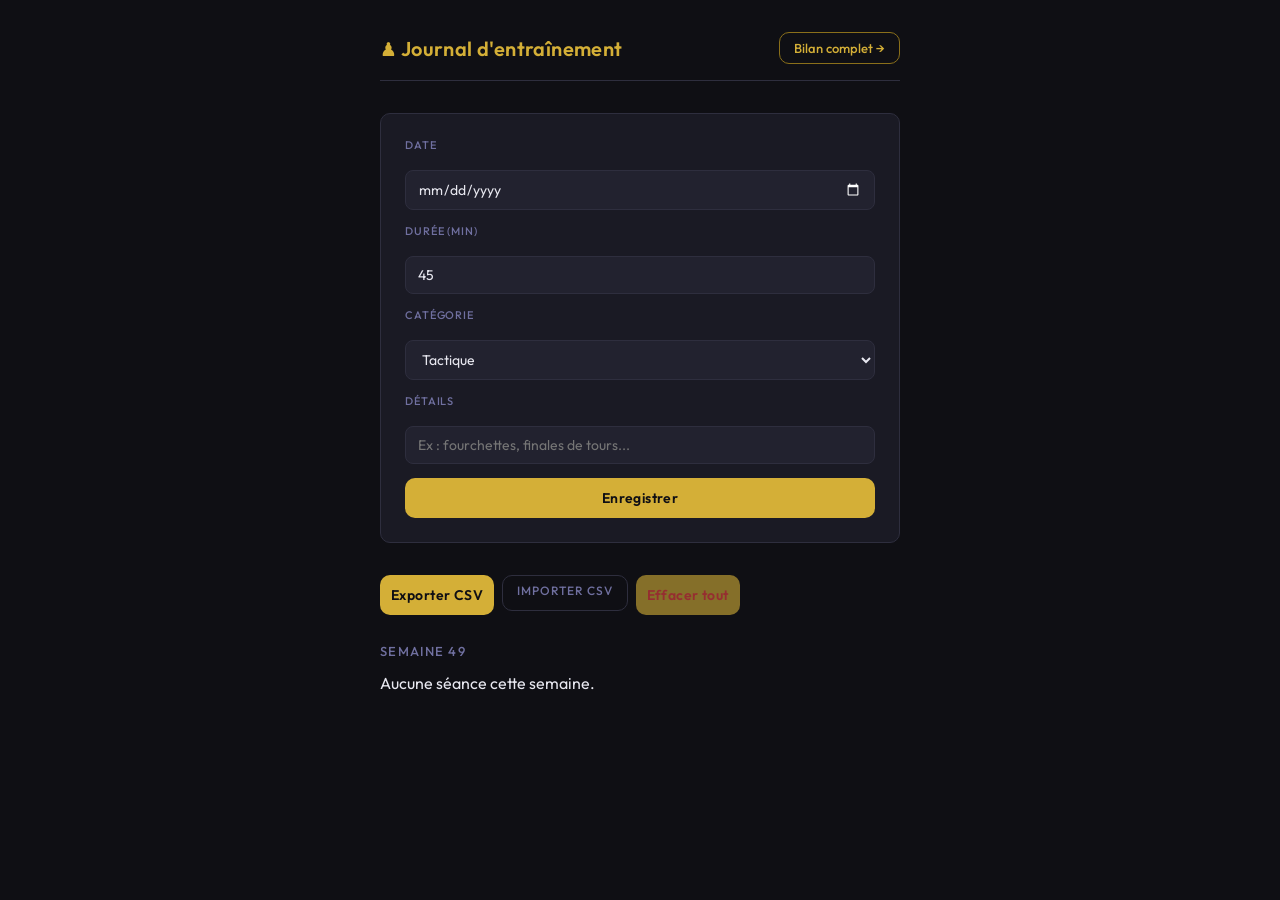
<file: index.html>
<!DOCTYPE html>
<html lang="fr">
<head>
  <meta charset="UTF-8">
  <title>Journal échecs</title>
  <link rel="stylesheet" href="style.css">
</head>
<body>

<div class="page-header">
  <h1>Journal d'entraînement</h1>
  <button class="btn-nav" type="button" onclick="window.location.href='bilan.html'">Bilan complet →</button>
</div>
<div id="streak"></div>
  <form>
    <label>Date</label>
    <input type="date" id="champ-date" />

    <label>Durée (min)</label>
    <input type="number" id="champ-duree" value="45" />

    <label>Catégorie</label>
    <select id="champ-categorie">
      <option value="tactique">Tactique</option>
      <option value="strategie">Stratégie</option>
      <option value="finale">Finale</option>
      <option value="ouverture">Ouverture</option>
      <option value="online">Jeu online</option>
    </select>

    <label>Détails</label>
    <input type="text" id="champ-travail" placeholder="Ex : fourchettes, finales de tours..." />

    <button type="button" onclick="enregistrer()">Enregistrer</button>
  </form>
<div class="data-actions">
  <button type="button" onclick="exporterCSV()">Exporter CSV</button>
  <label class="btn-import">
    Importer CSV
    <input type="file" id="import-csv" accept=".csv" onchange="importerCSV(event)" style="display:none" />
  </label>
  <button type="button" class="btn-reset" onclick="resetGlobal()">Effacer tout</button>
</div>
  <div id="derniere-seance"></div>
  <div id="bilan-semaine"></div>

  <script src="script.js"></script>
</body>
</html>
</file>
<file: style.css>
@import url('https://fonts.googleapis.com/css2?family=Outfit:wght@400;500;600&family=DM+Mono:wght@400;500&display=swap');

:root {
  --bg:       #0f0f14;
  --surface:  #1a1a24;
  --surface2: #22222f;
  --border:   #2e2e3e;
  --text:     #e8e8f0;
  --muted:    #7070a0;
  --gold:     #d4af37;
  --gold-dim: #8a6f1a;
  --green:    #22c55e;
  --amber:    #f59e0b;
  --red:      #ef4444;
  --radius:   10px;
}

* { box-sizing: border-box; margin: 0; padding: 0; }

body {
  font-family: 'Outfit', sans-serif;
  background: var(--bg);
  color: var(--text);
  max-width: 560px;
  margin: 0 auto;
  padding: 32px 20px 60px;
  min-height: 100vh;
}

/* ── En-tête ── */
.page-header {
  display: flex;
  align-items: center;
  justify-content: space-between;
  margin-bottom: 32px;
  padding-bottom: 16px;
  border-bottom: 1px solid var(--border);
}

h1 {
  font-size: 20px;
  font-weight: 600;
  color: var(--gold);
  letter-spacing: 0.02em;
}

h1::before {
  content: '♟ ';
  font-size: 18px;
}

/* ── Bouton de navigation ── */
.btn-nav {
  font-family: 'Outfit', sans-serif;
  font-size: 13px;
  font-weight: 500;
  padding: 7px 14px;
  background: transparent;
  color: var(--gold);
  border: 1px solid var(--gold-dim);
  border-radius: var(--radius);
  cursor: pointer;
  transition: background 0.2s, color 0.2s;
}

.btn-nav:hover {
  background: var(--gold);
  color: var(--bg);
}

/* ── Formulaire ── */
form {
  background: var(--surface);
  border: 1px solid var(--border);
  border-radius: var(--radius);
  padding: 24px;
  display: flex;
  flex-direction: column;
  gap: 14px;
  margin-bottom: 32px;
}

label {
  font-size: 11px;
  font-weight: 500;
  text-transform: uppercase;
  letter-spacing: 0.08em;
  color: var(--muted);
  margin-bottom: 4px;
  display: block;
}

input, select, textarea {
  font-family: 'Outfit', sans-serif;
  font-size: 14px;
  width: 100%;
  padding: 9px 12px;
  background: var(--surface2);
  color: var(--text);
  border: 1px solid var(--border);
  border-radius: 8px;
  outline: none;
  transition: border-color 0.2s;
}

input:focus, select:focus, textarea:focus {
  border-color: var(--gold-dim);
}

select option {
  background: var(--surface2);
}

/* ── Bouton principal ── */
button[type="button"]:not(.btn-nav):not(.del-btn) {
  font-family: 'Outfit', sans-serif;
  font-size: 14px;
  font-weight: 600;
  padding: 11px;
  background: var(--gold);
  color: var(--bg);
  border: none;
  border-radius: var(--radius);
  cursor: pointer;
  letter-spacing: 0.03em;
  transition: opacity 0.2s, transform 0.1s;
}

button[type="button"]:not(.btn-nav):not(.del-btn):hover {
  opacity: 0.88;
  transform: translateY(-1px);
}

button[type="button"]:not(.btn-nav):not(.del-btn):active {
  transform: translateY(0);
}

/* ── Sections ── */
h2 {
  font-size: 13px;
  font-weight: 500;
  text-transform: uppercase;
  letter-spacing: 0.1em;
  color: var(--muted);
  margin: 28px 0 14px;
}

h3 {
  font-size: 13px;
  font-weight: 500;
  color: var(--muted);
  margin: 18px 0 8px;
}

/* ── Cartes séances ── */
.seance-card {
  background: var(--surface);
  border: 1px solid var(--border);
  border-radius: var(--radius);
  padding: 14px 16px;
  margin-bottom: 8px;
  display: flex;
  align-items: flex-start;
  justify-content: space-between;
  gap: 12px;
  animation: fadeIn 0.25s ease;
}

@keyframes fadeIn {
  from { opacity: 0; transform: translateY(6px); }
  to   { opacity: 1; transform: translateY(0); }
}

.seance-meta {
  font-family: 'DM Mono', monospace;
  font-size: 11px;
  color: var(--muted);
  margin-bottom: 4px;
}

.seance-title {
  font-size: 14px;
  color: var(--text);
}

.badge {
  font-size: 11px;
  font-weight: 500;
  padding: 3px 10px;
  border-radius: 20px;
  white-space: nowrap;
}

.badge-tactique  { background: #1e3a5f; color: #60a5fa; }
.badge-strategie { background: #1e3f2f; color: #4ade80; }
.badge-finale    { background: #3f2d1a; color: #fbbf24; }
.badge-ouverture { background: #3a1e3f; color: #c084fc; }
.badge-online    { background: #3f1e1e; color: #f87171; }

.del-btn {
  background: none;
  border: none;
  color: var(--muted);
  cursor: pointer;
  font-size: 16px;
  padding: 0 4px;
  transition: color 0.2s;
  flex-shrink: 0;
}

.del-btn:hover { color: var(--red); }

/* ── Jauges XP ── */
.jauge-wrap {
  margin-bottom: 16px;
}

.jauge-header {
  display: flex;
  justify-content: space-between;
  font-size: 13px;
  margin-bottom: 6px;
}

.jauge-label { color: var(--text); font-weight: 500; }
.jauge-val   { font-family: 'DM Mono', monospace; font-size: 12px; color: var(--muted); }

.jauge-track {
  background: var(--surface2);
  border-radius: 6px;
  height: 10px;
  overflow: hidden;
  border: 1px solid var(--border);
}

.jauge-fill {
  height: 100%;
  border-radius: 6px;
  transition: width 0.6s cubic-bezier(0.4, 0, 0.2, 1);
  position: relative;
}

.jauge-fill::after {
  content: '';
  position: absolute;
  top: 0; left: 0; right: 0; bottom: 0;
  background: linear-gradient(90deg, transparent 0%, rgba(255,255,255,0.15) 50%, transparent 100%);
  border-radius: 6px;
}

/* ── Tableau ── */
table {
  width: 100%;
  border-collapse: collapse;
  font-size: 13px;
  margin-bottom: 8px;
}

th {
  text-align: left;
  padding: 8px 10px;
  font-size: 11px;
  font-weight: 500;
  text-transform: uppercase;
  letter-spacing: 0.06em;
  color: var(--muted);
  border-bottom: 1px solid var(--border);
}

td {
  padding: 8px 10px;
  border-bottom: 1px solid var(--border);
  color: var(--text);
}

tr:last-child td { border-bottom: none; }

/* ── Blocs mois historique ── */
.bloc-mois {
  margin-bottom: 32px;
  border-left: 2px solid var(--gold-dim);
  padding-left: 16px;
}

.bilan-tiers {
  font-size: 12px;
  font-family: 'DM Mono', monospace;
  color: var(--muted);
  margin-bottom: 10px;
  line-height: 1.8;
}

.check-ok  { color: var(--green); }
.check-ko  { color: var(--red); }

/* ── Objectifs form ── */
.objectifs-grid {
  display: grid;
  grid-template-columns: 1fr 1fr 1fr;
  gap: 12px;
  background: var(--surface);
  border: 1px solid var(--border);
  border-radius: var(--radius);
  padding: 20px;
  margin-bottom: 8px;
}

small {
  font-size: 12px;
  color: var(--muted);
}
#objectifs-form button {
  margin-top: 10px;
}
.data-actions {
  display: flex;
  gap: 8px;
  margin-bottom: 24px;
  flex-wrap: wrap;
}

.data-actions button,
.btn-import {
  font-family: 'Outfit', sans-serif;
  font-size: 12px;
  font-weight: 500;
  padding: 7px 14px;
  background: transparent;
  color: var(--muted);
  border: 1px solid var(--border);
  border-radius: var(--radius);
  cursor: pointer;
  transition: all 0.2s;
}

.data-actions button:hover,
.btn-import:hover {
  color: var(--text);
  border-color: var(--muted);
}

.btn-reset {
  color: var(--red) !important;
  border-color: var(--red) !important;
  opacity: 0.6;
}

.btn-reset:hover {
  opacity: 1 !important;
  background: rgba(239,68,68,0.1) !important;
}
.streak-card {
  display: flex;
  align-items: center;
  gap: 10px;
  background: var(--surface);
  border: 1px solid var(--border);
  border-radius: var(--radius);
  padding: 12px 16px;
  margin-bottom: 24px;
}

.streak-icon {
  font-size: 20px;
}

.streak-count {
  font-size: 14px;
  font-weight: 500;
  color: var(--text);
}
input[type="date"]::-webkit-calendar-picker-indicator {
  filter: invert(1);
  cursor: pointer;
}
</file>
